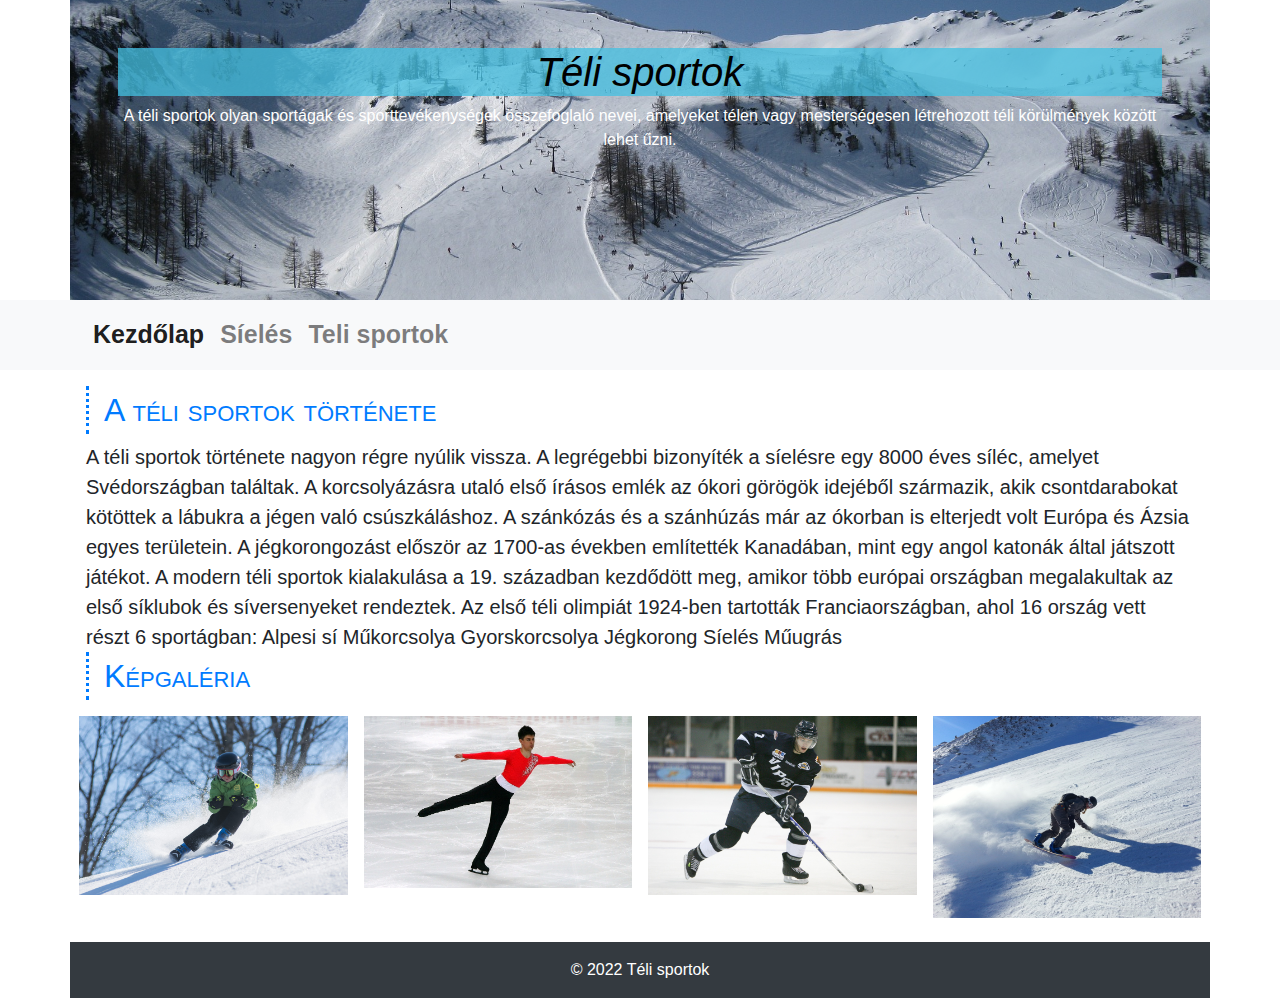
<file: Mayer Dániel/forrás (1)/forrás/index.html>
<!DOCTYPE html>
<html lang="hu">
<head>
    <meta charset="UTF-8">
    <meta http-equiv="X-UA-Compatible" content="IE=edge">
    <meta name="viewport" content="width=device-width, initial-scale=1.0">
    <title>Document</title>
<html>

<head>
    <meta name="viewport" content="width=device-width, initial-scale=1.0">
    <!-- Bootstrap stíluslap hivatkozás -->
    <link rel="stylesheet" href="https://stackpath.bootstrapcdn.com/bootstrap/4.5.2/css/bootstrap.min.css">
    <!-- Saját stíluslap hivatkozás -->
    <link rel="stylesheet" href="css/style.css">
</head>

<body>
    <!-- Fejléc -->
    <header class="container text-center text-white p-5">
        <h1>Téli sportok</h1>
        <p>A téli sportok olyan sportágak és sporttevékenységek összefoglaló nevei, amelyeket télen vagy mesterségesen létrehozott téli körülmények között lehet űzni.</p>
    </header>

    <!-- Menü -->
    <nav class="navbar navbar-expand-lg navbar-light bg-light sticky-top">
        <div class="container">
            <button class="navbar-toggler" type="button" data-toggle="collapse" data-target="#navbarSupportedContent" aria-controls="navbarSupportedContent" aria-expanded="false" aria-label="Toggle navigation">
                <span class="navbar-toggler-icon"></span>
            </button>

            <div class="collapse navbar-collapse justify-content-center" id="navbarSupportedContent">
                <ul class="navbar-nav mr-auto mb-2 mb-lg-0 ">
                    <!-- Aktív menüpont -->
                    <li class="nav-item active"><a class="nav-link" href="#">Kezdőlap</a></li>
                    <!-- További menüpontok -->
                    <li class="nav-item"><a class="nav-link" href="sieles.html">Síelés</a></li>
                    <!-- Új menüpont -->
                    <li class="nav-item"><a class="nav-link" href="https://hu.wikipedia.org/wiki/T%C3%A9li_sport" target="_blank">Teli sportok</a></li>
                </ul>
            </div>
        </div>
    </nav>

    <!-- Tartalom -->
    <main class="container p-3">

        <!-- Bevezető szöveg -->
        <section id="bevezeto">

            <!-- Cím -->
            <h2>A téli sportok története</h2>

            <!-- Szöveg -->
            A téli sportok története nagyon régre nyúlik vissza. A legrégebbi bizonyíték a síelésre egy 8000 éves síléc, amelyet Svédországban találtak. A korcsolyázásra utaló első írásos emlék az ókori görögök idejéből származik, akik csontdarabokat kötöttek a lábukra
            a jégen való csúszkáláshoz. A szánkózás és a szánhúzás már az ókorban is elterjedt volt Európa és Ázsia egyes területein. A jégkorongozást először az 1700-as években említették Kanadában, mint egy angol katonák által játszott játékot. A modern
            téli sportok kialakulása a 19. században kezdődött meg, amikor több európai országban megalakultak az első síklubok és síversenyeket rendeztek. Az első téli olimpiát 1924-ben tartották Franciaországban, ahol 16 ország vett részt 6 sportágban:
            Alpesi sí Műkorcsolya Gyorskorcsolya Jégkorong Síelés Műugrás

        </section>

        <!-- Képgaléria -->
        <section id="kepgaleria">

            <!-- Cím -->
            <h2>Képgaléria</h2>

            <!-- Képek -->
            <div class="row">
                <div class="col-sm-3 col-md-4 col-lg-3 p-2">
                    <img src="images/sielo.jpg" class=img-fluid img-thumnai alt="Síelő">
                </div>
                <div class="col-sm-6 col-md-4 col-lg-3 p-2">
                    <img src="images/korcsolyazo.jpg" class=img-fluid img-thumnail alt="Korcsolyázó">
                </div>
                <div class="col-sm-6 col-md-4 col-lg-3 p-2">
                    <img src="images/jegkorongozo.jpg" class=img-fluid img-thumnail alt="Jégkorongozó">
                </div>
                <div class="col-sm-6 col-md-4 col-lg-3 p-2">
                    <img src="images/snowboardozo.jpg" class=img-fluid img-thumnail alt="Snowboardozó">
                </div>
            </div>

        </section>

    </main>

    <!-- Lábléc -->
    <footer class="container text-center bg-dark text-white p-3">

        <!-- Szöveg -->
        &copy; 2022 Téli sportok

    </footer>

    <!-- Bootstrap szkript hivatkozás -->
    <script src="https://code.jquery.com/jquery-3.5.1.slim.min.js"></script>
    <script src="https://stackpath.bootstrapcdn.com/bootstrap/4.5.2/js/bootstrap.min.js"></script>

</body>

</html>
</file>
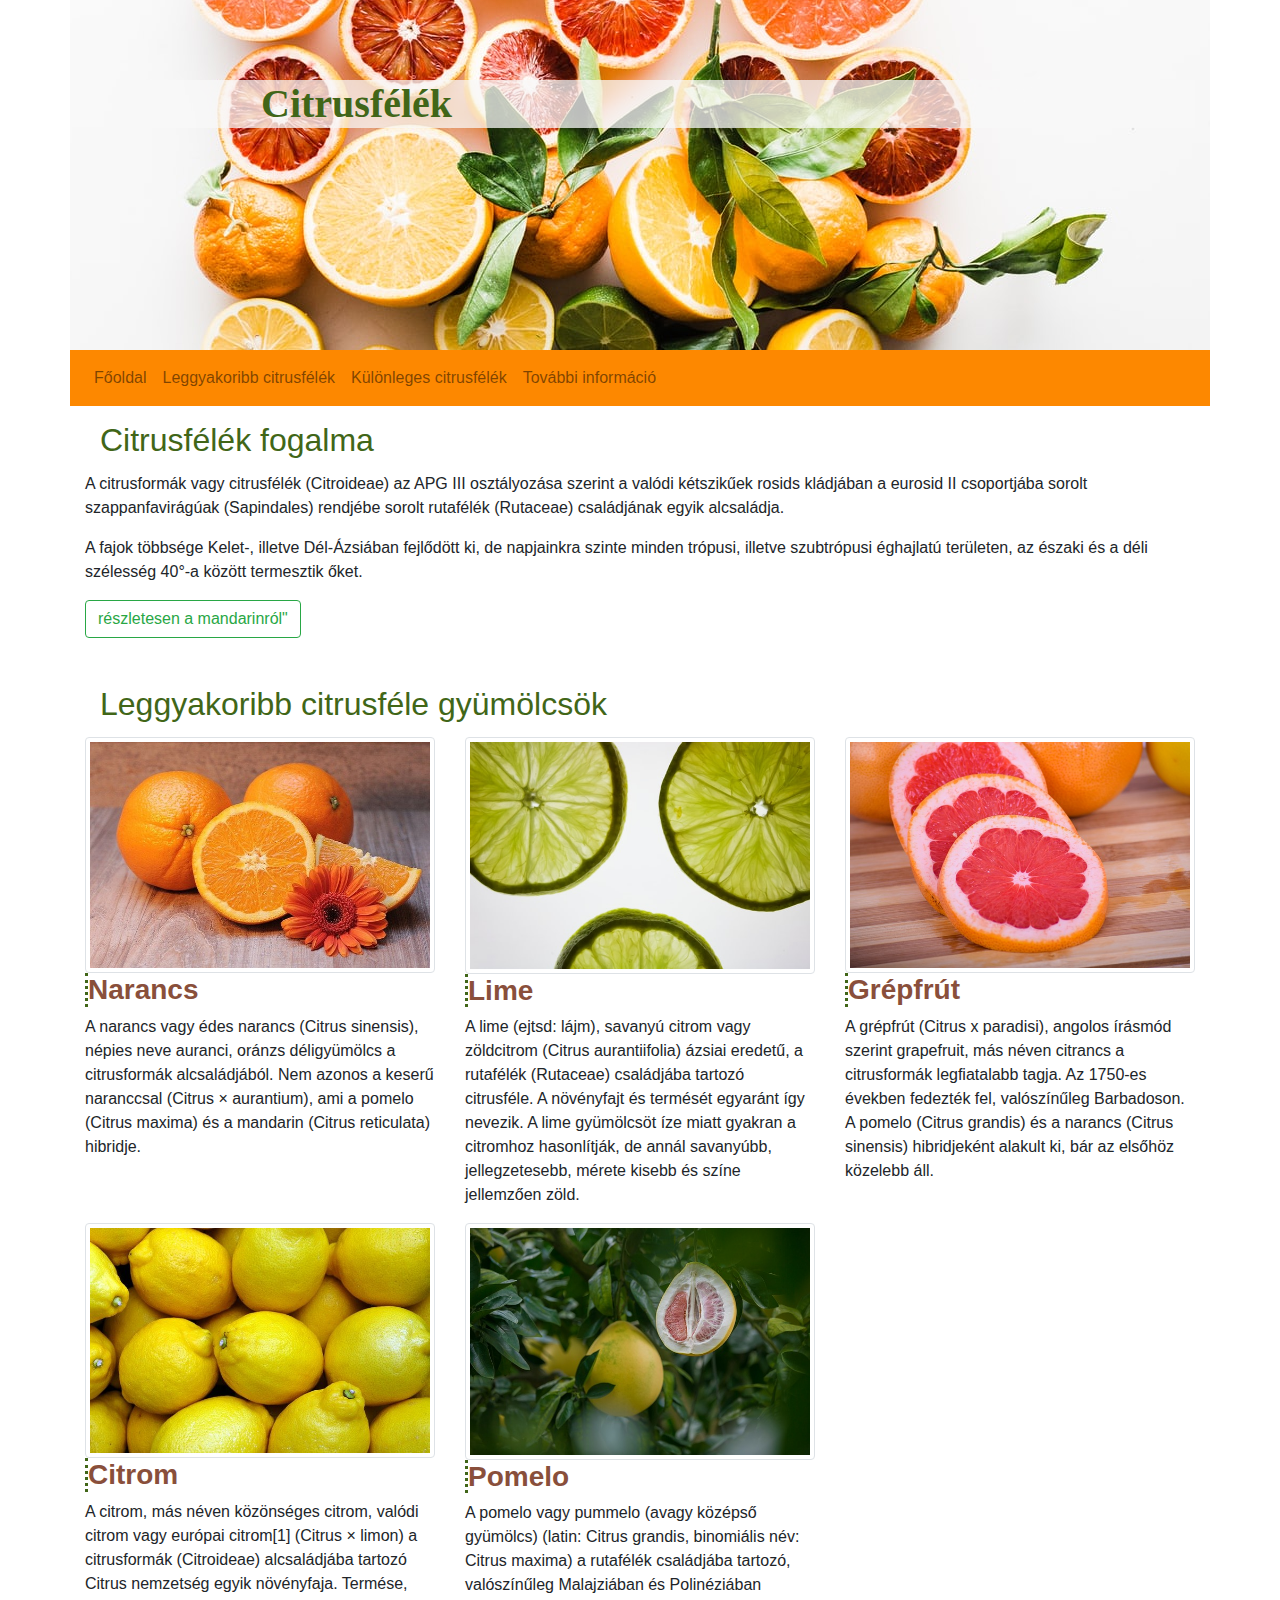
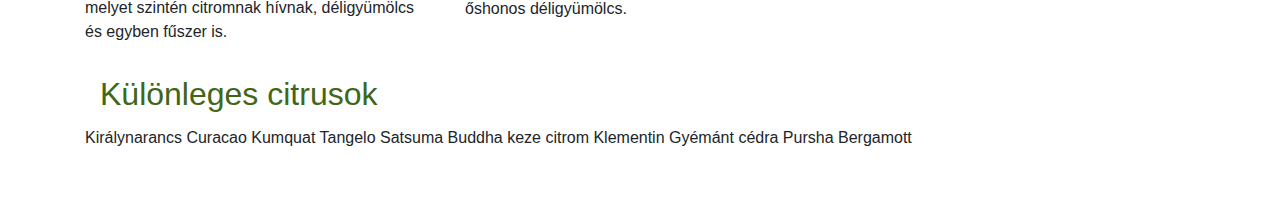
<file: Csapó Máté/Új mappa/forras/forras/index.html>
<!DOCTYPE html>
<html lang="hu">
<head>
    <meta charset="UTF-8">
    <meta http-equiv="X-UA-Compatible" content="IE=edge">
    <meta name="viewport" content="width=device-width, initial-scale=1.0">
    <title>Citrusfélék</title>

<html>  

<head>    
    <meta charset="UTF-8">
    <meta name="viewport" content="width=device-width, initial-scale=1, shrink-to-fit=no">    
    <link rel="stylesheet" href="bootstrap/css/bootstrap.min.css">    
    <link rel="stylesheet" href="css/style.css">
</head>

<body>
    <header class="container">
        <div class="row">
            <div class="col-12">
                <h1 class="d-none d-sm-block">Citrusfélék</h1>
            </div>
        </div>
    </header>
    <nav class="container navbar navbar-expand-lg navbar-light">      
        <button class="navbar-toggler ml-auto" type="button" data-toggle="collapse" data-target="#navbarNavAltMarkup" aria-controls="navbarNavAltMarkup" aria-expanded="false" aria-label="Toggle navigation">
          <span class="navbar-toggler-icon"></span>
        </button>
        <div class="collapse navbar-collapse" id="navbarNavAltMarkup">
          <div class="navbar-nav">
            <a class="nav-link" href="index.html">Főoldal <span class="sr-only">(current)</span></a>
            <a class="nav-link" href="index.html#leggyakoribb">Leggyakoribb citrusfélék</a>
            <a class="nav-link" href="index.html#kulonleges">Különleges citrusfélék</a>
            <a class="nav-link" href="https://hu.wikipedia.org/wiki/Citruss">További információ</a>                      
          </div>
        </div>
      </nav>
    <main class="container ">
        <article class="row">
            <div class="col-12">
                <h2>Citrusfélék fogalma</h2>
                <p>
                    A citrusformák vagy citrusfélék (Citroideae) az APG III osztályozása szerint a valódi kétszikűek
                    rosids kládjában a eurosid II csoportjába sorolt szappanfavirágúak (Sapindales) rendjébe sorolt
                    rutafélék (Rutaceae) családjának egyik alcsaládja.
                </p>
                <p>A fajok többsége Kelet-, illetve Dél-Ázsiában fejlődött ki, de napjainkra szinte minden trópusi,
                    illetve szubtrópusi éghajlatú területen, az északi és a déli szélesség 40°-a között termesztik őket.
                </p>
                <p class="text-right btn btn-outline-success">részletesen a mandarinról"<p>
            </div>
        </article>
        <article class="row">
            <div class="col-12">
                <h2 id="leggyakoribb">Leggyakoribb citrusféle gyümölcsök</h2>
            </div>
            <div class="col-sm-6 col-lg-4">
                <img src="img/narancs.jpg" alt="Narancs" class="img-fluid img-thumbnail">
                <h3>Narancs</h3>
                <p>A narancs vagy édes narancs (Citrus sinensis), népies neve auranci, oránzs déligyümölcs a citrusformák alcsaládjából. Nem azonos a keserű naranccsal (Citrus × aurantium), ami a pomelo (Citrus maxima) és a mandarin (Citrus reticulata) hibridje.</p>
            </div>
           <div class="col-sm-6 col-lg-4">
               <img src="img/lime2.jpg" alt="Lime" class="img-fluid img-thumbnail">
               <h3>Lime</h3>
               <p>A lime (ejtsd: lájm), savanyú citrom vagy zöldcitrom (Citrus aurantiifolia) ázsiai eredetű, a rutafélék (Rutaceae) családjába tartozó citrusféle. A növényfajt és termését egyaránt így nevezik. A lime gyümölcsöt íze miatt gyakran a citromhoz hasonlítják, de annál savanyúbb, jellegzetesebb, mérete kisebb és színe jellemzően zöld.</p>
           </div>
           <div class="col-sm-6 col-lg-4">
               <img src="img/grapefruit.jpg" alt="Grapefruit" class="img-fluid img-thumbnail">
               <h3>Grépfrút</h3>
               <p>A grépfrút (Citrus x paradisi), angolos írásmód szerint grapefruit, más néven citrancs a citrusformák legfiatalabb tagja. Az 1750-es években fedezték fel, valószínűleg Barbadoson. A pomelo (Citrus grandis) és a narancs (Citrus sinensis) hibridjeként alakult ki, bár az elsőhöz közelebb áll. </p>
           </div>
           <div class="col-sm-6 col-lg-4">
                <img src="img/citrom.jpg" alt="Citrom" class="img-fluid img-thumbnail">
                <h3>Citrom</h3>
                <p>A citrom, más néven közönséges citrom, valódi citrom vagy európai citrom[1] (Citrus × limon) a citrusformák (Citroideae) alcsaládjába tartozó Citrus nemzetség egyik növényfaja. Termése, melyet szintén citromnak hívnak, déligyümölcs és egyben fűszer is.</p>
           </div>                    
            <div class="col-sm-6 col-lg-4">
                <img src="img/pomelo.jpg" alt="Pomelo" class="img-fluid img-thumbnail">
                <h3>Pomelo</h3>
                <p>A pomelo vagy pummelo (avagy középső gyümölcs) (latin: Citrus grandis, binomiális név: Citrus maxima) a rutafélék családjába tartozó, valószínűleg Malajziában és Polinéziában őshonos déligyümölcs. </p>
            </div>
        </article>
        <article class="row mb-5">
            <div class="col-12">
                <h2 id="kulonleges">Különleges citrusok</h2>               
                    Királynarancs
                    Curacao
                    Kumquat
                    Tangelo
                    Satsuma
                    Buddha keze citrom
                    Klementin
                    Gyémánt cédra
                    Pursha
                    Bergamott                
            </div>
        </article>
    </main>    
    <script src="bootstrap/js/jquery-3.5.1.min.js"></script>
    <script src="bootstrap/js/bootstrap.min.js"></script>    
</body>

</html>
</file>
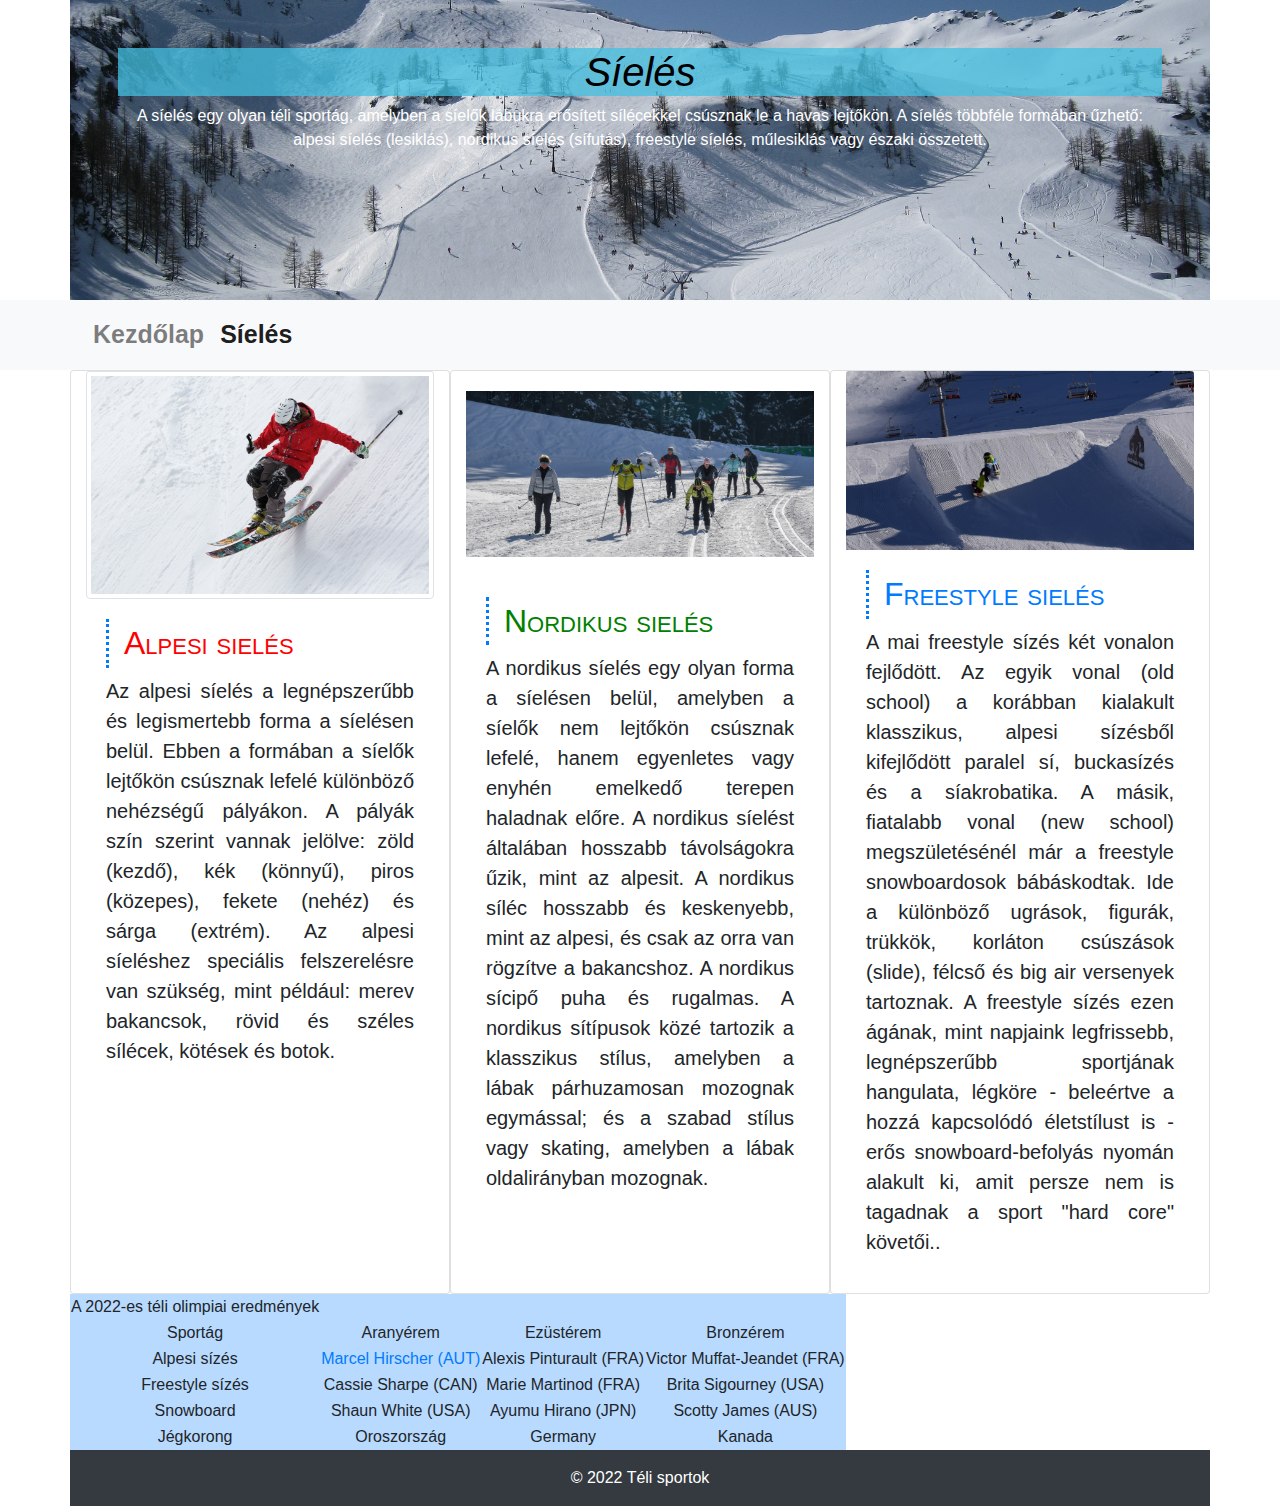
<file: Mayer Dániel/forrás (1)/forrás/sieles.html>
<!DOCTYPE html>
<html>

<head>
    <meta name="viewport" content="width=device-width, initial-scale=1.0">

    <!-- Bootstrap stíluslap hivatkozás -->
    <link rel="stylesheet" href="https://stackpath.bootstrapcdn.com/bootstrap/4.5.2/css/bootstrap.min.css">

    <!-- Saját stíluslap hivatkozás -->

    <link rel="stylesheet" href="css/style.css">
</head>

<body>

    <!-- Fejléc -->
    <header class="container text-center text-white p-5">
        <!-- Főcím -->
        <h1>Síelés</h1>

        <!-- Bevezető szöveg -->
        A síelés egy olyan téli sportág, amelyben a síelők lábukra erősített sílécekkel csúsznak le a havas lejtőkön. A síelés többféle formában űzhető: alpesi síelés (lesiklás), nordikus síelés (sífutás), freestyle síelés, műlesiklás vagy északi összetett.

    </header>

    <!-- Menü -->
    <nav class="navbar navbar-expand-lg navbar-light bg-light sticky-top">
        <div class="container">
            <!-- Menü gomb mobil nézetben -->
            <button class="navbar-toggler" type="button" data-toggle="collapse" data-target="#navbarSupportedContent" aria-controls="navbarSupportedContent" aria-expanded="false" aria-label="Toggle navigation"> 

                  <!-- Menü ikon --> 
                  <span class ="navbar-toggler-icon"></span> 

             </button>
            <!-- Menüpontok -->
            <div class="collapse navbar-collapse justify-content-center" id="navbarSupportedContent">
                <ul class="navbar-nav mr-auto mb-2 mb-lg-0">

                    <!-- Kezdőlap menüpont -->
                    <li class="nav-item"><a class="nav-link" href="index.html">Kezdőlap</a></li>

                    <!-- Aktív menüpont -->
                    <li class="nav-item active"><a class="nav-link" href="#">Síelés</a></li>

                    <!-- Új menüpont -->


                </ul>
            </div>
        </div>
    </nav>

    <!-- Tartalom -->
    <div class="container text-center">
        <div class="row">
            <div class="col-md-6 col-lg-4 card" id="alpesi">


                <img src="images/alpesisi.jpg" class="card-img-top img-fluid img-thumbnail" alt="Alpesi síelés">
                <div class="card-body">
                    <h2>Alpesi sielés</h2>
                    <p>Az alpesi síelés a legnépszerűbb és legismertebb forma a síelésen belül. Ebben a formában a síelők lejtőkön csúsznak lefelé különböző nehézségű pályákon. A pályák szín szerint vannak jelölve: zöld (kezdő), kék (könnyű), piros (közepes),
                        fekete (nehéz) és sárga (extrém). Az alpesi síeléshez speciális felszerelésre van szükség, mint például: merev bakancsok, rövid és széles sílécek, kötések és botok.</p>
                </div>
            </div>
            <div class="col-md-6 col-lg-4 card" id="nordikus">
                <img src="images/nordikusi.jpg " class="card-img-top" alt="Nordikus síelés">
                <div class="card-body">
                    <h2>Nordikus sielés</h2>
                    <p>A nordikus síelés egy olyan forma a síelésen belül, amelyben a síelők nem lejtőkön csúsznak lefelé, hanem egyenletes vagy enyhén emelkedő terepen haladnak előre. A nordikus síelést általában hosszabb távolságokra űzik, mint az alpesit.
                        A nordikus síléc hosszabb és keskenyebb, mint az alpesi, és csak az orra van rögzítve a bakancshoz. A nordikus sícipő puha és rugalmas. A nordikus sítípusok közé tartozik a klasszikus stílus, amelyben a lábak párhuzamosan mozognak
                        egymással; és a szabad stílus vagy skating, amelyben a lábak oldalirányban mozognak.</p>
                </div>

            </div>
            
            <div class="col-md-6 col-lg-4 card" id="freestyle">
                <img src="images/freestyle.jpg " class="card-img-top" alt="Freestyle síelés">
                <div class="card-body">
                    <h2>Freestyle sielés</h2>
                    <p>A mai freestyle sízés két vonalon fejlődött. Az egyik vonal (old school) a korábban kialakult klasszikus, alpesi sízésből kifejlődött paralel sí, buckasízés és a síakrobatika. A másik, fiatalabb vonal (new school) megszületésénél már a freestyle snowboardosok bábáskodtak. Ide a különböző ugrások, figurák, trükkök, korláton csúszások (slide), félcső és big air versenyek tartoznak. A freestyle sízés ezen ágának, mint napjaink legfrissebb, legnépszerűbb sportjának hangulata, légköre - beleértve a hozzá kapcsolódó életstílust is - erős snowboard-befolyás nyomán alakult ki, amit persze nem is tagadnak a sport "hard core" követői..</p>
                </div>

            </div>

            <table class="table-primary">
                <tr>
                    <td>A 2022-es téli olimpiai eredmények</td>
                </tr>

                <tr>
                    <td>Sportág</td>
                    <td>Aranyérem</td>
                    <td>Ezüstérem</td>
                    <td>Bronzérem</td>
                </tr>
                <tr>
                    <td>Alpesi sízés</td>
                    <td><a href="https://www.eurosport.com/alpine-skiing/alpine-skiing-hirscher-survives-scare-in-giant-slalom-to-win-again_sto6465483/story.shtml">
                    Marcel Hirscher (AUT)</a></td>
                    <td>Alexis Pinturault (FRA)</td>
                    <td>Victor Muffat-Jeandet (FRA)</td>
                </tr>
                <tr>
                    <td>Freestyle sízés</td>
                    <td>Cassie Sharpe (CAN)</td>
                    <td>Marie Martinod (FRA)</td>
                    <td>Brita Sigourney (USA)</td>
                </tr>
                <tr>
                    <td>Snowboard</td>
                    <td>Shaun White (USA)</td>
                    <td>Ayumu Hirano (JPN)</td>
                    <td>Scotty James (AUS)</td>
                </tr>
                <tr>
                    <td>Jégkorong</td>
                    <td>Oroszország</td>
                    <td>Germany</td>
                    <td>Kanada</td>
                </tr>
            </table>


            </main>

            <!-- Lábléc -->
            <footer class="container text-center bg-dark text-white p-3">

                <!-- Szöveg -->
                &copy; 2022 Téli sportok

            </footer>

            <!-- Bootstrap szkript hivatkozás -->
            <script src="https://code.jquery.com/jquery-3.5.1.slim.min.js"></script>
            <script src="https:// stackpath.bootstrapcdn.com/bootstrap/4.5.2/js/bootstrap.min.js"></script>

</body>

</html>
</file>
<file: Mayer Dániel/forrás (1)/forrás/css/style.css>
/* Fejléc stílusa */

header {
    background-image: url("../images/bg1.jpg");
    background-size: cover;
    background-position: center;
    height: 300px;
}


/* Menüpontok stílusa */

.nav-link {
    font-weight: bold;
}

.nav {
    background-color: #007bff;
}

.navbar {
    color: white;
}


/* Aktív menüpont stílusa */

.nav-item.active .nav-link {
    color: white;
}


/* Alpesi síelés címének stílusa */

#alpesi h2 {
    color: red;
}


/* Nordikus síelés címének stílusa */

#nordikus h2 {
    color: green;
}

main {
    background-color: rgba(255, 255, 255, 0.75);
    font-size: 20px;
}

h1 {
    background-color: rgb(68, 192, 226, 0.75);
    font-family: Arial;
    color: black;
    font-style: italic;
}
.nav-item{
    font-size: 25px;
}  
h2{
    color:#007bff;
    border-left: 3px dotted #007bff;
    font-variant: small-caps;
    padding: 5px 15px;
}
#nordikus img{
    padding: 20px 0;
    max width: 80%;


}
#kepgaleria {

    border-radius: 10px;

}
.card-body{

    font-size: 20px;
    text-align: justify;
} 
u1 {
    list-style-image: url(../images/man-skiing.png);
    font-weight: bold;

}
</file>
<file: Csapó Máté/Új mappa/forras/forras/css/style.css>
header{    
    background-position: center center;
    height: 350px;
    background-image: url('../img/bg2.jpg');
}

h1{
    background-color: rgba(248, 248, 248,0.75);
    margin-top: 80px;
    padding-left: 11rem;  
    color: #416618;  
    font-family: Verdana;
    font-weight: bold;
}

h2{    
    margin-top: 10px;    
    color: #416618;
    
    padding: 5px 15px;
}

h3{    
    font-weight: bold;
    color: #894f3b;    
    border-color:#416618;
    border-left: 3px dotted #416618;
}


li{
    list-style-image: url(../img/lemon2.png);
}


td,th{
    text-align: center;
}

thead>tr:first-child{    
    letter-spacing: 2px;    
}

.navbar {
    background-color: #fd8800;
}
</file>
